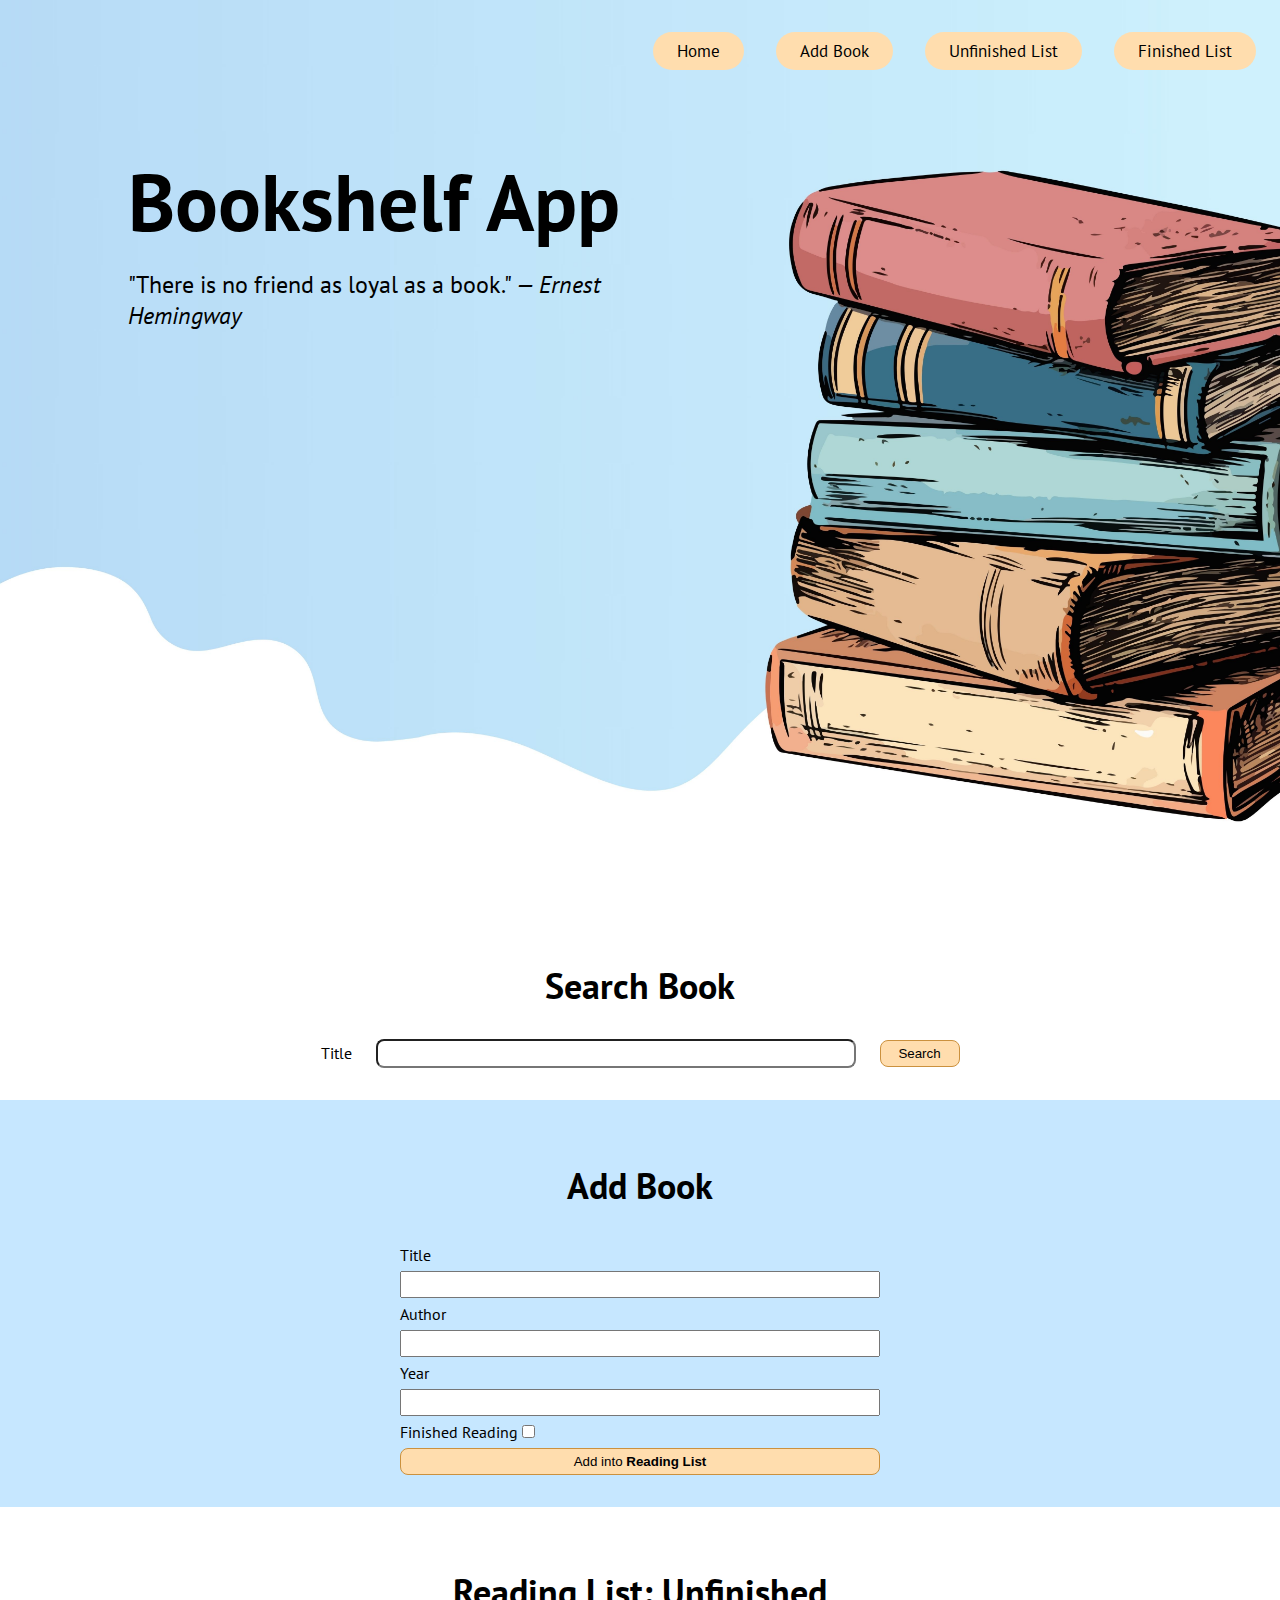
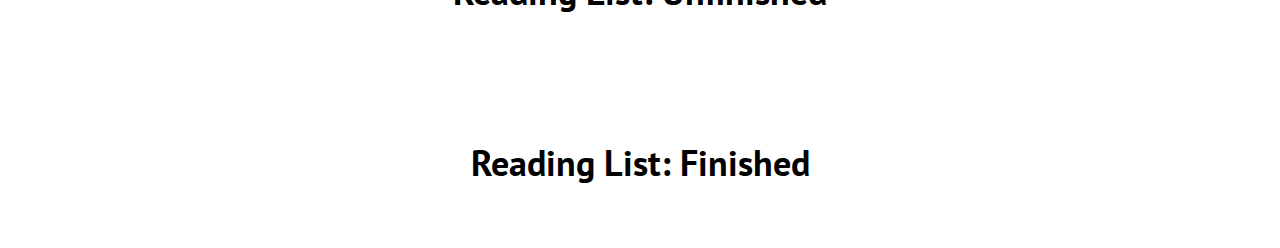
<file: Front-end Web Projects/BookshelfApp/index.html>
<!DOCTYPE html>
<html lang="en">
	<head>
		<meta http-equiv="Content-Type" content="text/html;charset=UTF-8" />
		<meta name="viewport" content="width=device-width, initial-scale=1.0" />
		<title>Bookshelf App</title>
		<!-- My Own CSS -->
        <link rel="stylesheet" href="styles.css" />
		<!-- Google Font -->	
		<link rel="preconnect" href="https://fonts.googleapis.com">
		<link rel="preconnect" href="https://fonts.gstatic.com" crossorigin>
		<link href="https://fonts.googleapis.com/css2?family=PT+Sans:ital,wght@0,400;0,700;1,400;1,700&display=swap" rel="stylesheet">
	</head>

	<body>
		<header class="jumbotron">
			<nav class="nav-list">
                <ul>
                    <li><a href="#home">Home</a></li>
                    <li><a href="#addBook">Add Book</a></li>
                    <li><a href="#unfinishedList">Unfinished List</a></li>
                    <li><a href="#finishedList">Finished List</a></li>
                </ul>
            </nav>
			<div id="home" class="cover">
				<h1>Bookshelf App</h1>
				<blockquote> 
					"There is no friend as loyal as a book."
					<cite>— Ernest Hemingway</cite>
			</div>
		</header>

		<main>
			<section id="findBook" class="find-book">
				<h2>Search Book</h2>
				<form id="searchBook" class="search-section" data-testid="searchBookForm">
					<label for="searchBookTitle">Title</label>
					<input id="searchBookTitle" type="text" data-testid="searchBookFormTitleInput" />
					<button id="searchSubmit" type="submit" data-testid="searchBookFormSubmitButton">
						Search
					</button>
				</form>
			</section>

			<section id="addBook" class="add-book">
				<h2>Add Book</h2>
				<form id="bookForm" data-testid="bookForm">
					<div class="input-section">
						<label for="bookFormTitle">Title</label>
						<input id="bookFormTitle" type="text" required data-testid="bookFormTitleInput" />
					</div class="input-section">
					<div class="input-section">
						<label for="bookFormAuthor">Author</label>
						<input id="bookFormAuthor" type="text" required data-testid="bookFormAuthorInput" />
					</div>
					<div class="input-section">
						<label for="bookFormYear">Year</label>
						<input id="bookFormYear" type="number" required data-testid="bookFormYearInput" />
					</div>
					<div class="check">
						<label for="bookFormIsComplete">Finished Reading</label>
						<input
						id="bookFormIsComplete"
						type="checkbox"
						data-testid="bookFormIsCompleteCheckbox"
						/>
					</div>
					<button id="bookFormSubmit" type="submit" data-testid="bookFormSubmitButton">
						Add into <span>Reading List</span>
					</button>
				</form>
			</section>

			<section id ="unfinishedList" class="container">
				<h2 class="container-header">Reading List: Unfinished</h2>
				<div id="incompleteBookList" class="list-item" data-testid="incompleteBookList">
				<!-- 
					Ini adalah struktur HTML untuk masing-masing buku.
					Pastikan susunan elemen beserta atribut data-testid menyesuaikan seperti contoh ini.
				-->
				<!-- <div data-bookid="123123123" data-testid="bookItem">
					<h3 data-testid="bookItemTitle">Judul Buku 1</h3>
					<p data-testid="bookItemAuthor">Penulis: Penulis Buku 1</p>
					<p data-testid="bookItemYear">Tahun: 2030</p>
					<div>
					<button data-testid="bookItemIsCompleteButton">Finished</button>
					<button data-testid="bookItemDeleteButton">Delete</button>
					<button data-testid="bookItemEditButton">Edit</button>
					</div>
				</div> -->
				</div>
			</section>

			<section id="finishedList" class="container">
				<h2 class="container-header">Reading List: Finished</h2>
				<div id="completeBookList" class="list-item" data-testid="completeBookList">
				<!-- 
					Ini adalah struktur HTML untuk masing-masing buku.
					Pastikan susunan elemen beserta atribut data-testid menyesuaikan seperti contoh ini.
				-->
				<!-- <div data-bookid="456456456" data-testid="bookItem">
					<h3 data-testid="bookItemTitle">Judul Buku 2</h3>
					<p data-testid="bookItemAuthor">Penulis: Penulis Buku 2</p>
					<p data-testid="bookItemYear">Tahun: 2030</p>
					<div>
					<button data-testid="bookItemIsCompleteButton">Finished</button>
					<button data-testid="bookItemDeleteButton">Delete</button>
					<button data-testid="bookItemEditButton">Edit</button>
					</div>
				</div> -->
				</div>
			</section>
			<!-- Impor script -->
			<script src="main.js" type="text/javascript"></script>
		</main>
  	</body>
</html>
</file>
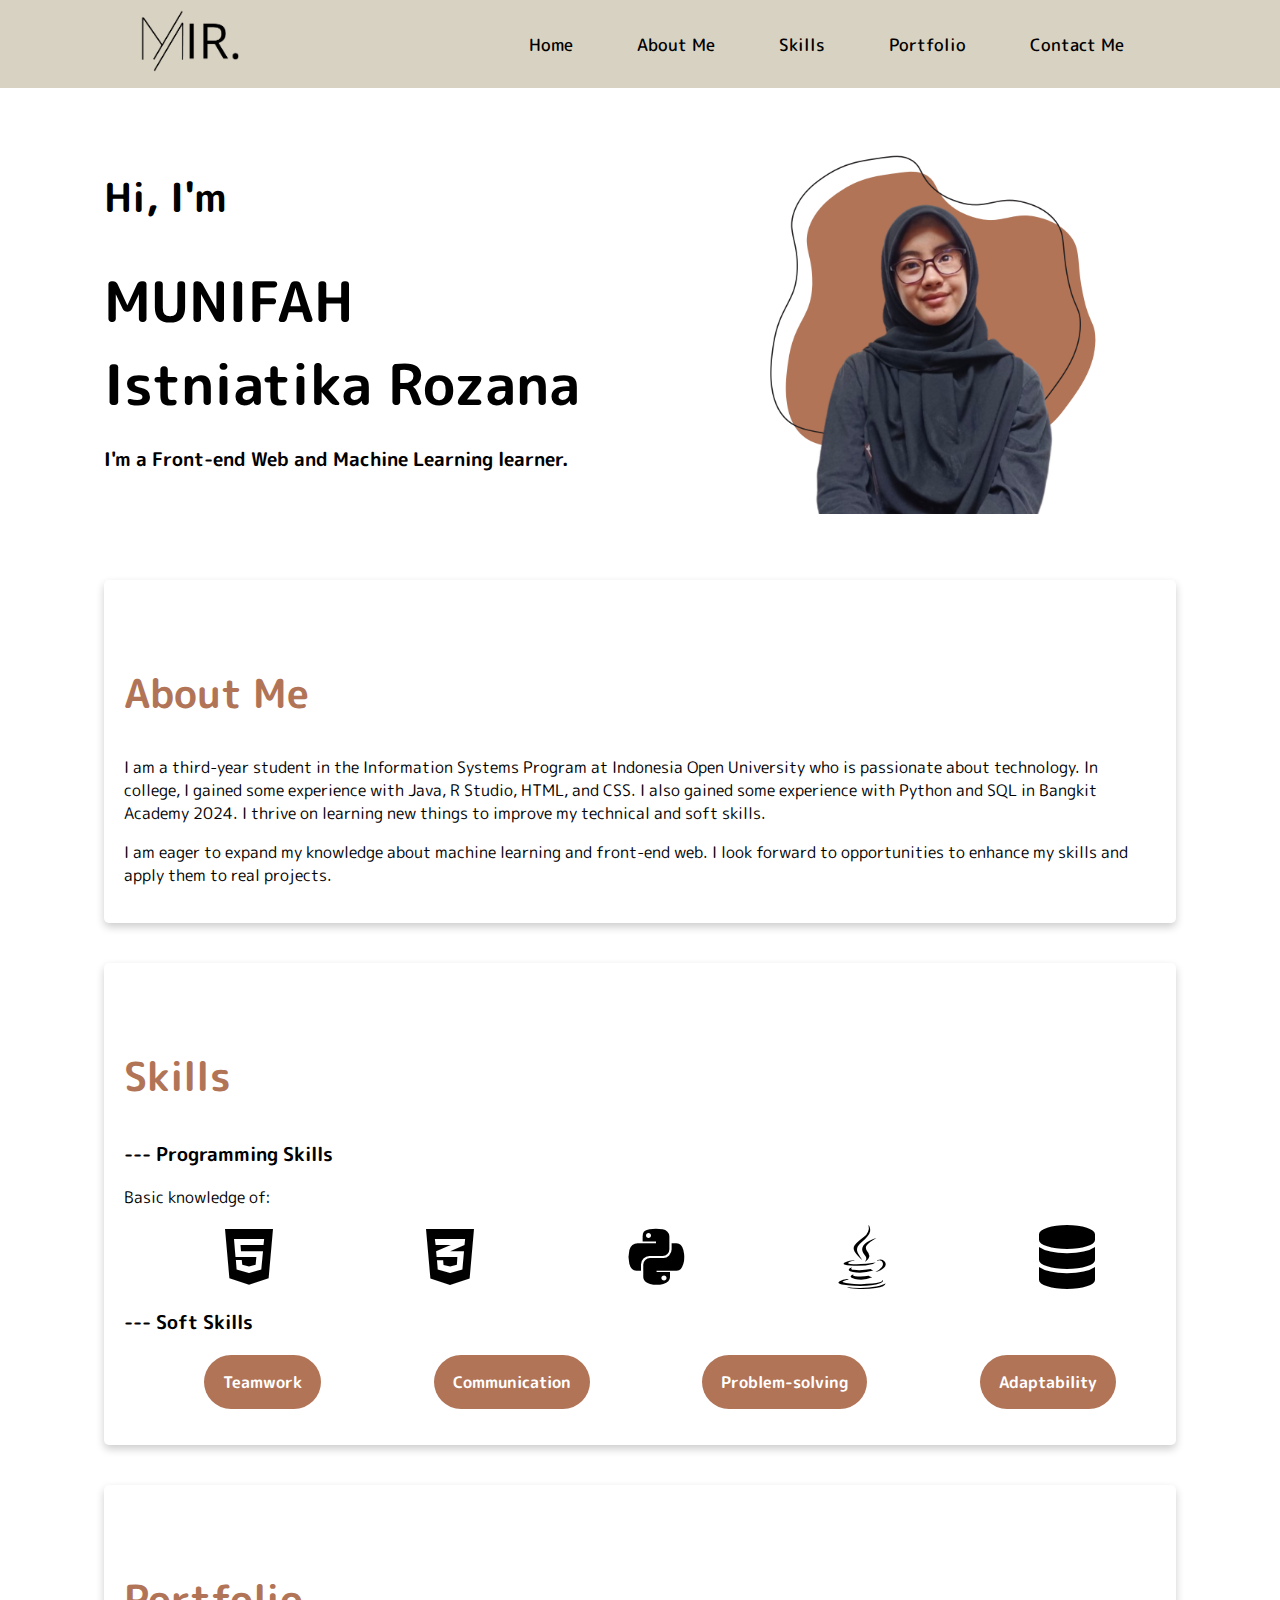
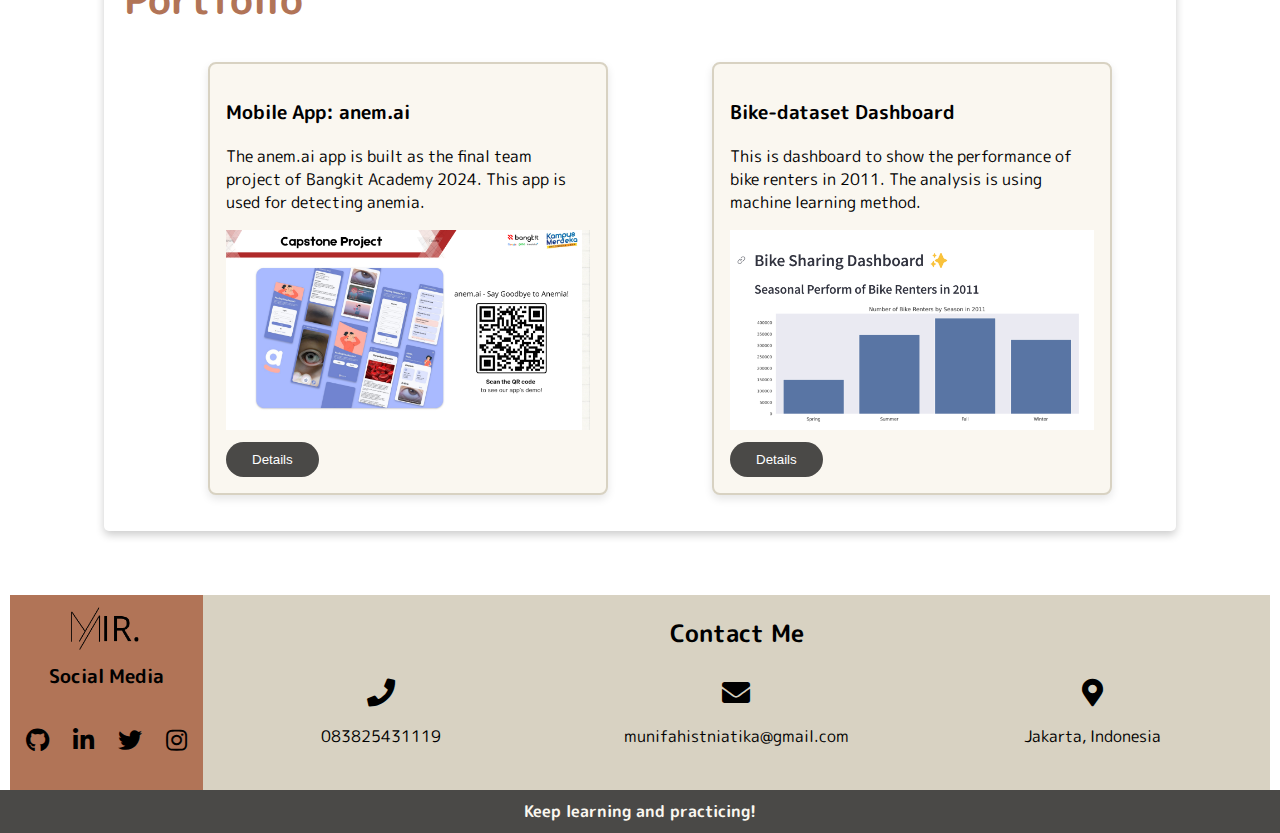
<file: Front-end Web Projects/WebDasar/index.html>
<!DOCTYPE html><html>
    <head>
        <meta charset="utf-8" />
        <meta name="viewport" content="width=device-width, initial-scale=1.0" />
        <title>Munifah Istniatika Rozana</title>
 
        <!-- My Own CSS -->
        <link rel="stylesheet" href="assets\styles\app.css" />

        <!-- Google Fonts -->
        <link rel="preconnect" href="https://fonts.googleapis.com">
        <link rel="preconnect" href="https://fonts.gstatic.com" crossorigin>
        <link href="https://fonts.googleapis.com/css2?family=M+PLUS+Rounded+1c&display=swap" rel="stylesheet">
        <!-- Font Awesome 5.15.4 -->
        <link
            rel="stylesheet"
            href="https://cdnjs.cloudflare.com/ajax/libs/font-awesome/5.15.4/css/all.min.css"
            integrity="sha512-1ycn6IcaQQ40/MKBW2W4Rhis/DbILU74C1vSrLJxCq57o941Ym01SwNsOMqvEBFlcgUa6xLiPY/NS5R+E6ztJQ=="
            crossorigin="anonymous"
            referrerpolicy="no-referrer"
        >
    </head>
    
    <body>
        <header class="navbar-container">
            <div class="logo">
                <img src="assets\image\logo.png" alt="Logo MIR">
            </div>
            <nav class="nav-list">
                <ul>
                    <li><a href="#home">Home</a></li>
                    <li><a href="#about">About Me</a></li>
                    <li><a href="#skills">Skills</a></li>
                    <li><a href="#portfolio">Portfolio</a></li>
                    <li><a href="#contact">Contact Me</a></li>
                </ul>
            </nav>
        </header>
        
        <main>
            <div class="content">
                <div id="home" class="content-description">
                    <h2>Hi, I'm</h2>
                    <h1 class="title">MUNIFAH <br> Istniatika Rozana</h1>
                    <h3>I'm a Front-end Web and Machine Learning learner.</h3>
                </div>    

                <div class="img-profile">
                    <img src="assets\image\profile.png" alt="Profile Photo"/>
                </div>
                           

                <article id="about" class="card">
                    <h2>About Me</h2>
                    <p>I am a third-year student in the Information Systems Program at Indonesia Open University who is passionate about technology. In college, I gained some experience with Java, R Studio, HTML, and CSS. I also gained some experience with Python and SQL in Bangkit Academy 2024. I thrive on learning new things to improve my technical and soft skills. 
                    </p>
                    <p>I am eager to expand my knowledge about machine learning and front-end web. I look forward to opportunities to enhance my skills and apply them to real projects.
                    </p>    
                </article>

                <article id="skills" class="card">
                    <h2>Skills</h2>
                    <section id="hard-skill" class="skill-list">
                        <h3>--- Programming Skills</h3>
                        <p>Basic knowledge of:</p>
                        <ul>
                            <li><i class="fab fa-html5"></i></li>
                            <li><i class="fab fa-css3-alt"></i></li>
                            <li><i class="fab fa-python"></i></li>
                            <li><i class="fab fa-java"></i></li>
                            <li><i class="fas fa-database"></i></li>
                        </ul>
                    </section>

                    <section id="soft-skill" class="skill-list">
                        <h3>--- Soft Skills</h3>
                            <ul>
                                <li>Teamwork</li>
                                <li>Communication</li>
                                <li>Problem-solving</li>
                                <li>Adaptability</li>
                            </ul>
                    </section>                       
                </article>

                <article id="portfolio" class="card">
                    <h2>Portfolio</h2>
                    <ul>
                        <li>
                            <h3>Mobile App: anem.ai</h3>
                            <p>The anem.ai app is built as the final team project of Bangkit Academy 2024. This app is used for detecting anemia.</p>
                            <div id="anem-slider" class="slider">
                                <div class="slides">
                                    <img src="assets\image\anem.ai1.png" alt="Slide 1" class="slide">
                                    <img src="assets\image\anem.ai2.png" alt="Slide 2" class="slide">
                                    <img src="assets\image\anem.ai3.png" alt="Slide 3" class="slide">
                            </div>
                            <button><a href="https://github.com/Anemi-ai" target="_blank">Details</a></button>
                        </li>        
                        <li>
                            <h3>Bike-dataset Dashboard</h3>
                            <p>This is dashboard to show the performance of bike renters in 2011. The analysis is using machine learning method.</p>
                            <div id="bike-slider" class="slider">
                                <div class="slides">
                                    <img src="assets\image\bike-dashboard1.png" alt="Slide 1" class="slide">
                                    <img src="assets\image\bike-dashboard2.png" alt="Slide 2" class="slide">
                                </div>
                            </div>
                            <button><a href="https://github.com/istnia/bike-sharing-dataset.git" target="_blank">Details</a></button>
                        </li>
                    </ul>
                </article>  
            </div>

            <aside>
                <div class="social-media">
                    <img src="assets\image\logo.png" alt="Logo MIR">
                    <h3>Social Media</h3>
                    <ul>
                        <li><a href="https://github.com/istnia?tab=repositories" target="_blank"><i class="fab fa-github"></i></a></li>
                        <li><a href="https://www.linkedin.com/in/munifah-istniatika-rozana/" target="_blank"><i class="fab fa-linkedin-in"></i></a></li>
                        <li><a href="https://x.com/hazelroze_" target="_blank"><i class="fab fa-twitter"></i></a></li>
                        <li><a href="https://www.instagram.com/mun_ist/" target="_blank"><i class="fab fa-instagram"></i></a></li>
                    </ul>
                </div>
                <div id="contact" class="contact-me">
                    <h2>Contact Me</h2>
                    <table>
                        <tr>
                            <th><i class="fas fa-phone"></i></th>
                            <th><i class="fas fa-envelope"></i></th>
                            <th><i class="fas fa-map-marker-alt"></i></th>
                        </tr>
                        <tr>
                            <td>083825431119</td>
                            <td>munifahistniatika@gmail.com</td>
                            <td>Jakarta, Indonesia</td>
                        </tr>
                    </table>
                </div>
            </aside>
        </main>

        <footer>
            <h4>Keep learning and practicing!</h4>
        </footer>

        <script>
            const sliderStates = {};

            // Fungsi untuk menginisialisasi slider
            function initializeSlider(sliderId) {
                const slider = document.getElementById(sliderId);
                const slides = slider.querySelectorAll('.slide');
                sliderStates[sliderId] = {
                    currentSlide: 0,
                    totalSlides: slides.length,
                    slideWidth: slides[0].clientWidth
                };
            }

            // Fungsi untuk menampilkan slide berikutnya
            function nextSlide(sliderId) {
                const state = sliderStates[sliderId];
                state.currentSlide = (state.currentSlide + 1) % state.totalSlides;
                updateSlider(sliderId);
            }

            // Fungsi untuk memperbarui tampilan slider
            function updateSlider(sliderId) {
                const state = sliderStates[sliderId];
                const slider = document.getElementById(sliderId);
                const slidesContainer = slider.querySelector('.slides');
                slidesContainer.style.transform = `translateX(${-state.currentSlide * state.slideWidth}px)`;
            }

            // Inisialisasi slider saat halaman dimuat
            window.onload = function () {
                initializeSlider('anem-slider');
                initializeSlider('bike-slider');

                // Atur transisi otomatis setiap 5 detik
                setInterval(() => nextSlide('anem-slider'), 5000);
                setInterval(() => nextSlide('bike-slider'), 5000);
            };
        </script>
    </body>
</html>
</file>
<file: Front-end Web Projects/BookshelfApp/styles.css>
* {
    box-sizing: border-box;
}
  
body {
    font-family: 'PT Sans', sans-serif;
    margin: 0;
    padding: 0;
}

header.jumbotron {
    min-height: 100vh;
    background-image: url(image/bg-cover.jpg);
    background-position: center;
    background-size: cover;
    background-repeat: no-repeat;
}

header.jumbotron .nav-list {
    max-width: 100vw;
    display: flex;
    justify-content: flex-end;
    align-items: center;
    padding: 1.5rem;
}

header.jumbotron .nav-list ul {
    padding-left: 0;
    display: flex;
    justify-content: center;
    gap: 2rem 2rem;
}

header.jumbotron .nav-list li {
    list-style-type: none;

}

header.jumbotron .nav-list li a {
    padding: 0.5rem 1.5rem;
    border-radius: 999px;
    text-decoration: none;
    font-size: 1.05rem;
    font-weight: 500;
    background-color: #FFDDAE;
    color: black;
    transition: all 0.2s ease-in-out;
}

header.jumbotron .nav-list li:hover a {
    background-color: #cb913e;
    color: white;
}

header .cover {
    max-width: 40rem;
}

header .cover h1 {
    margin: 0;
    font-size: 5rem;
    padding: 3rem 0 1rem 8rem;
}

header .cover blockquote {
    margin: 0;
    font-size: 1.5rem;
    padding: 0 0 2rem 8rem;
}

main section {
    display: flex;
    flex: 1;
    flex-direction: column;
    align-items: center;
    padding: 2rem;
    max-width: 100vw;
}

main h2 {
    font-size: 36px;
}

.find-book .search-section {
    display: flex;
    flex-direction: row;
    gap: 1.5rem;
    align-items: center;
    justify-content: center;
}

.find-book .search-section input{
    width: 30rem;
    border-radius: 8px;
    padding: 5px;
}

.find-book  .search-section button {
    width: 5rem;
    padding: 5px;
    border-radius: 8px;
    background-color: #FFDDAE;
    border: 1px solid #cb913e;
    cursor: pointer;
    transition: all 0.15s ease-in;
}

main .add-book {
    background-color: #C6E7FF;
}

.add-book .input-section {
    display: flex;
    flex-direction: column;
    width: 30rem;
    line-height: 2rem;
}
.add-book .input-section input {
    padding: 4px;
}
.add-book .check {
    display: flex;
    flex-direction: row;
    align-items: center;
    line-height: 2rem;
    border-radius: 2rem;
}

.add-book button {
    width: 30rem;
    padding: 5px;
    border-radius: 8px;
    background-color: #FFDDAE;
    border: 1px solid #cb913e;
    cursor: pointer;
    transition: all 0.15s ease-in;
}

.add-book button span {
    font-weight: bold;
}

main .container .list-item {
    display: flex;
    flex-wrap: wrap;
    justify-content: flex-start;
    flex: initial;
    flex-shrink: 1;
    gap: 2.5rem;
}

main .container .list-item .book-item {
    width: 16rem;
    padding: 2rem;
    border-radius: 8px;
    border: 2px solid #7cc3f7;
    box-shadow: 0 4px 8px 0 rgba(0, 0, 0, 0.2);
}

main .container .book-item h3 {
    margin-top: 0;
} 

[data-testid="bookItemIsCompleteButton"] {
    padding: 4px;
    background-color: green;
    color: white;
    border: none;
    border-radius: 3px;
}

[data-testid="bookItemEditButton"] {
    padding: 4px;
    background-color: rgb(203, 133, 1);
    color: white;
    border: none;
    border-radius: 3px;
}

[data-testid="bookItemDeleteButton"] {
    padding: 4px;
    background-color: red;
    color: white;
    border: none;
    border-radius: 3px;
}

/* Medium devices (768px dan di bawahnya) */
@media (max-width: 768px) {    
    header.jumbotron .nav-list {
        justify-content: center;
        flex-direction: column;
    }

    header.jumbotron .nav-list ul {
        flex-wrap: wrap;
    }

    header .cover {
        max-width: 22rem;
    }

    header .cover h1 {
        padding: 1rem 0 1rem 4rem;
        font-size: 3.5rem;
    }

    header .cover blockquote {
        padding-left: 4rem;
        font-size: 1.2rem;
    }

    .find-book .search-section input{
        width: 20rem;
    }
}
</file>
